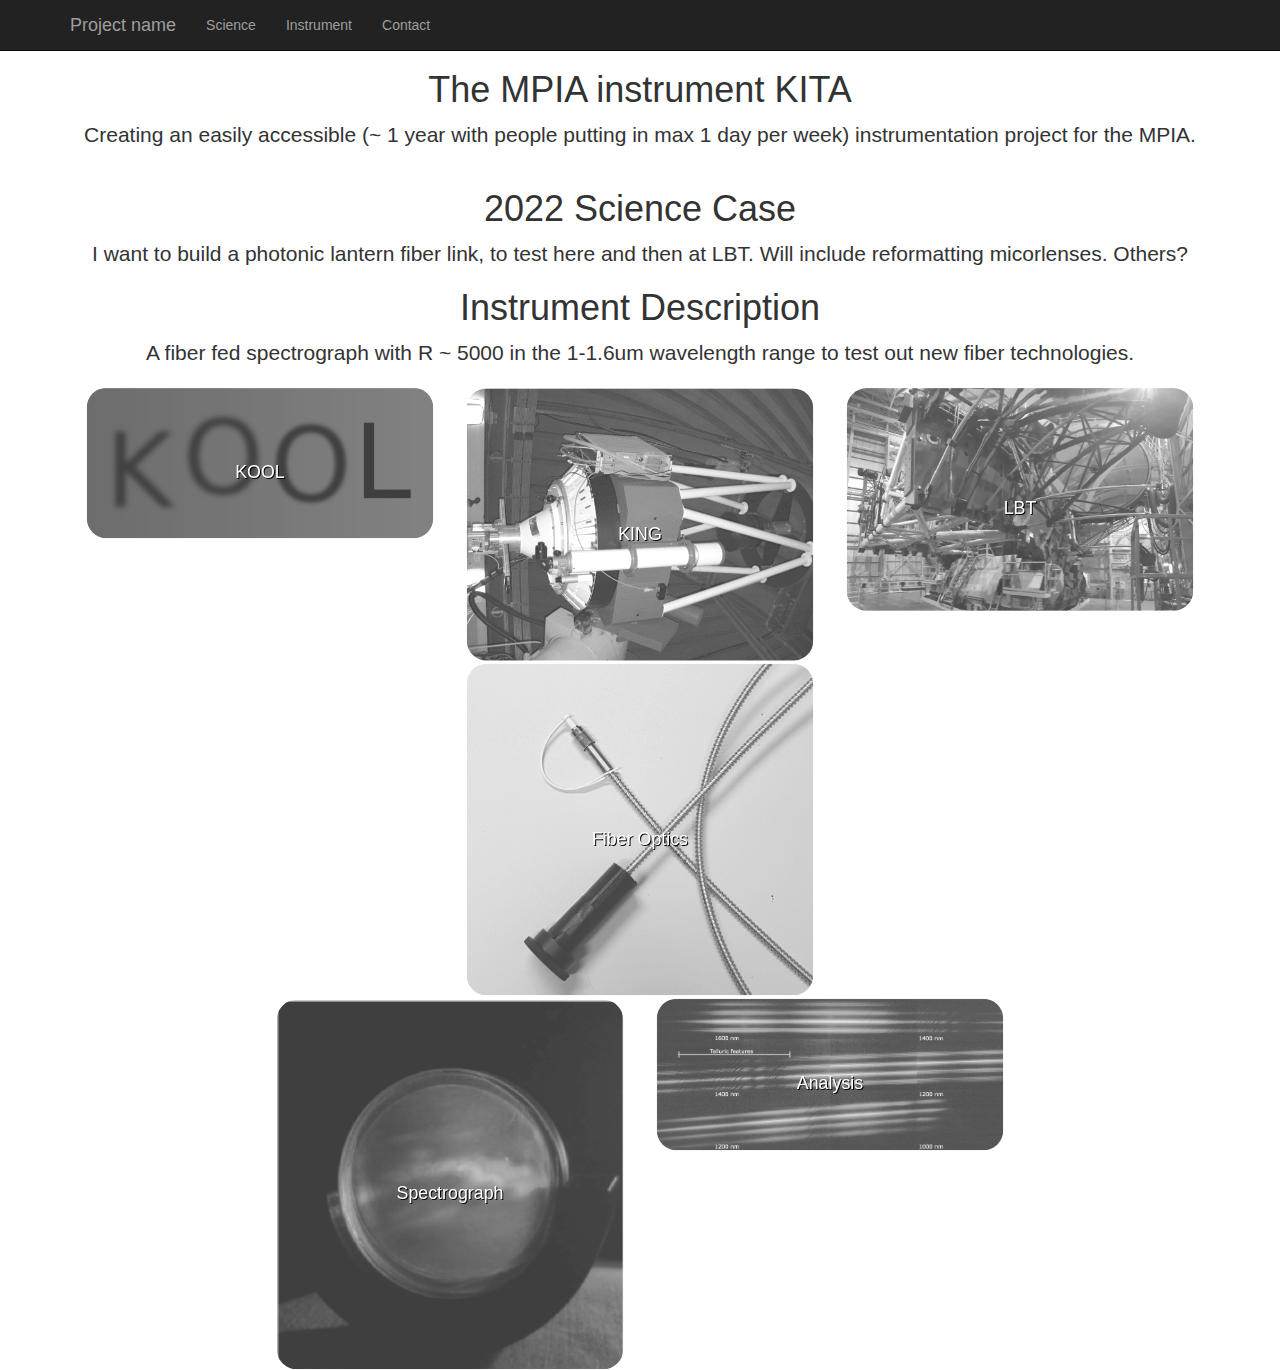
<file: index.html>
<!DOCTYPE html>
<html lang="en"><head>
<meta http-equiv="content-type" content="text/html; charset=UTF-8">
    <meta charset="utf-8">
    <meta http-equiv="X-UA-Compatible" content="IE=edge">
    <meta name="viewport" content="width=device-width, initial-scale=1">
    <!-- The above 3 meta tags *must* come first in the head; any other head content must come *after* these tags -->
    <meta name="description" content="">
    <meta name="author" content="">
    <!--
    <link rel="icon" href="https://getbootstrap.com/docs/3.4/favicon.ico">
    -->
    <link rel="canonical" href="https://getbootstrap.com/docs/3.4/examples/starter-template/">

    <title>2022 Instrument</title>

    <!-- Bootstrap core CSS -->
    <link href="main_files/bootstrap.css" rel="stylesheet">

    <!-- IE10 viewport hack for Surface/desktop Windows 8 bug -->
    <link href="main_files/ie10-viewport-bug-workaround.css" rel="stylesheet">

    <!-- Custom styles for this template -->
    <link href="main_files/starter-template.css" rel="stylesheet">

    <!-- Just for debugging purposes. Don't actually copy these 2 lines! -->
    <!--[if lt IE 9]><script src="../../assets/js/ie8-responsive-file-warning.js"></script><![endif]-->
    <script src="main_files/ie-emulation-modes-warning.js"></script>

    <!-- HTML5 shim and Respond.js for IE8 support of HTML5 elements and media queries -->
    <!--[if lt IE 9]>
      <script src="https://oss.maxcdn.com/html5shiv/3.7.3/html5shiv.min.js"></script>
      <script src="https://oss.maxcdn.com/respond/1.4.2/respond.min.js"></script>
    <![endif]-->

    <link href="index.css" rel="stylesheet">
  </head>

  <body>

    <nav class="navbar navbar-inverse navbar-fixed-top">
      <div class="container">
        <div class="navbar-header">

          <button type="button" class="navbar-toggle collapsed" data-toggle="collapse" data-target="#navbar" aria-expanded="false" aria-controls="navbar">
            <span class="sr-only">Toggle navigation</span>
            <span class="icon-bar"></span>
            <span class="icon-bar"></span>
            <span class="icon-bar"></span>
          </button>

          <a class="navbar-brand" href="#">Project name</a>
        </div>
        <div id="navbar" class="collapse navbar-collapse">
          <ul class="nav navbar-nav">
            <li class=""><a href="#science">Science</a></li>
            <li><a href="#instrument">Instrument</a></li>
            <li><a href="#contact">Contact</a></li>
          </ul>
        </div><!--/.nav-collapse -->
      </div>
    </nav>

    <div class="center-block text-center" id="#">
      <h1>The MPIA instrument KITA </h1>
      <p class="lead">Creating an easily accessible (~ 1 year with people putting in max 1 day per week)
         instrumentation project for the MPIA. </p>
      <div class="container-fluid text-center">
        <div class="row">
          <!-- <a class="mainLink" href="#science">Science</a> -->
          <!-- <a class="mainLink" href="#instrument">Instrument</a> -->
        </div>
      </div>
    </div>


    <div class="center-block text-center" id="science">
      <h1>2022 Science Case</h1>
      <p class="lead">I want to build a photonic lantern fiber link, to test here and then at LBT. Will include reformatting micorlenses. Others?</p>
    </div>

      <div class="center-block text-center" id="instrument">
        <h1>Instrument Description</h1>
        <p class="lead">A fiber fed spectrograph with R ~ 5000 in the 1-1.6um wavelength range to test out new fiber technologies.</p>
      </div>


    <div class="container">
      <div class="container-fluid text-center">
        <div class="row">

          <div class="col-md-4 col-xs-4 test imLink">
            <a href="KOOL.html" class="">
              <img src="./images/KOOL.png" alt="grating" class="image"/>
              <h4 class="imLabel">KOOL</h4>
            </a>
          </div>

          <div class="col-md-4 col-xs-4 test imLink">
            <a href="KING_telescope.html" class="">
              <img src="./images/KING2.png" alt="grating" class="image"/>
              <h4 class="imLabel">KING</h4>
            </a>
          </div>

          <div class="col-md-4 col-xs-4 test imLink">
            <a href="LBT.html" class="">
              <img src="./images/LBT.jpg" alt="grating" class="image"/>
              <h4 class="imLabel">LBT</h4>
            </a>
          </div>
        </div>


        <div class="row">
          <div class="col-md-4 col-xs-4 ">
          </div>

          <div class="col-md-4 col-xs-4 test imLink">
            <a href="fiber.html" class="">
              <img src="./images/3d_fiber.png" alt="grating" class="image"/>
              <h4 class="imLabel">Fiber Optics</h4>
            </a>
          </div>

          <div class="col-md-4 col-xs-4 ">

          </div>
        </div>

        <div class="row">
        <div class="col-md-2 col-xs-2">

        </div>


        <div class="col-md-4 col-xs-4 test imLink">
          <a href="spectrograph.html" class="">
            <img src="./images/mcifu_grating.png" alt="grating" class="image"/>
            <h4 class="imLabel">Spectrograph</h4>
          </a>
        </div>


        <div class="col-md-4 col-xs-4 test imLink">
          <a href="Analysis.html" class="">
            <img src="./images/spectra.png" alt="grating" class="image"/>
            <h4 class="imLabel">Analysis</h4>
          </a>

        </div>

        <div class="col-md-2 col-xs-2">
        </div>

      </div>


    </div><!-- /.container -->


    <!-- Bootstrap core JavaScript
    ================================================== -->
    <!-- Placed at the end of the document so the pages load faster -->
    <script src="main_files/jquery-1.js" integrity="sha384-nvAa0+6Qg9clwYCGGPpDQLVpLNn0fRaROjHqs13t4Ggj3Ez50XnGQqc/r8MhnRDZ" crossorigin="anonymous"></script>
    <script>window.jQuery || document.write('<script src="../../assets/js/vendor/jquery.min.js"><\/script>')</script>
    <script src="main_files/bootstrap.js"></script>
    <!-- IE10 viewport hack for Surface/desktop Windows 8 bug -->
    <script src="main_files/ie10-viewport-bug-workaround.js"></script>


</body></html>
</file>
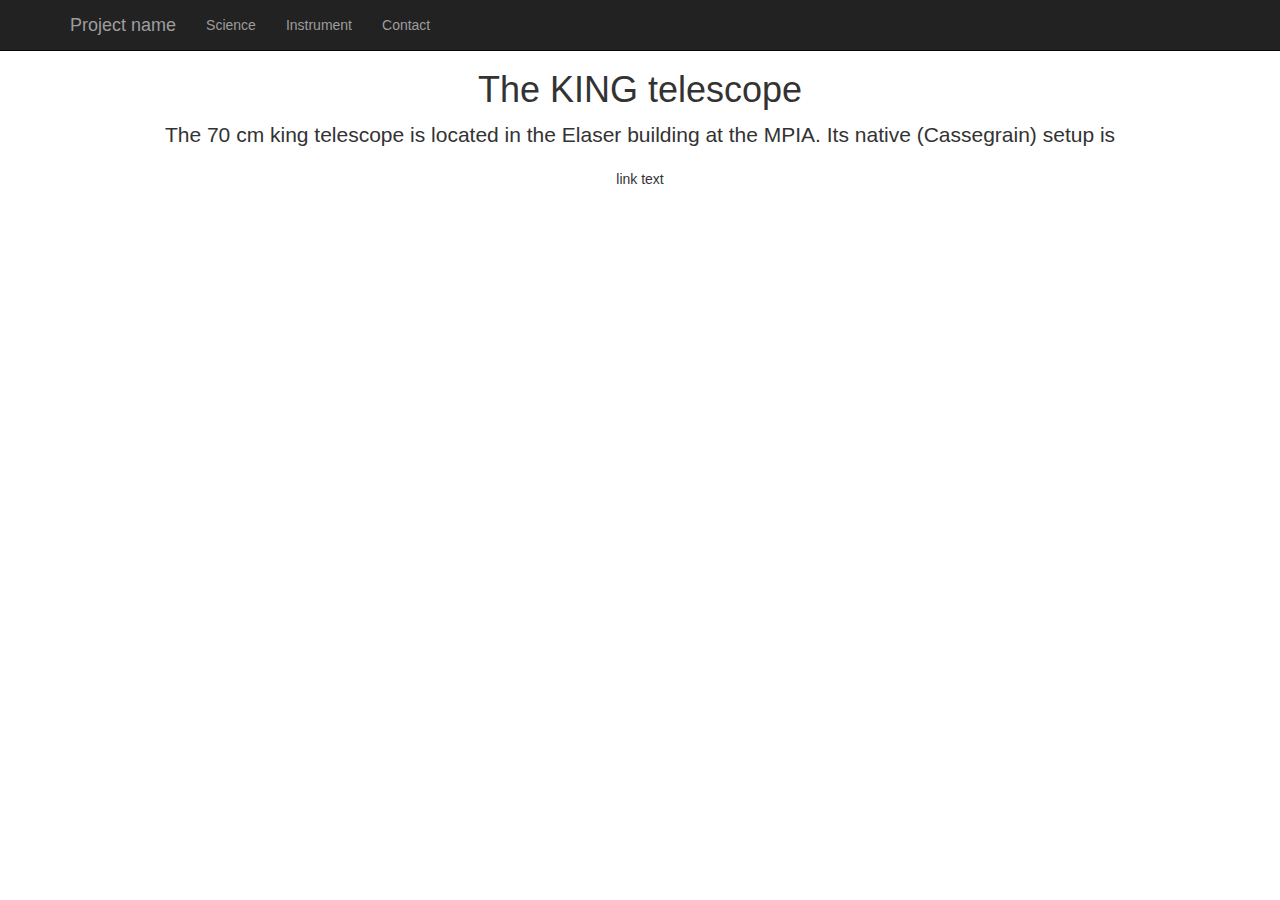
<file: KING.html>
<!DOCTYPE html>
<html lang="en"><head>
<meta http-equiv="content-type" content="text/html; charset=UTF-8">
    <meta charset="utf-8">
    <meta http-equiv="X-UA-Compatible" content="IE=edge">
    <meta name="viewport" content="width=device-width, initial-scale=1">
    <!-- The above 3 meta tags *must* come first in the head; any other head content must come *after* these tags -->
    <meta name="description" content="">
    <meta name="author" content="">
    <!--
    <link rel="icon" href="https://getbootstrap.com/docs/3.4/favicon.ico">
    -->
    <link rel="canonical" href="https://getbootstrap.com/docs/3.4/examples/starter-template/">

    <title>2022 Instrument -- KING telescope</title>

    <!-- Bootstrap core CSS -->
    <link href="main_files/bootstrap.css" rel="stylesheet">

    <!-- IE10 viewport hack for Surface/desktop Windows 8 bug -->
    <link href="main_files/ie10-viewport-bug-workaround.css" rel="stylesheet">

    <!-- Custom styles for this template -->
    <link href="main_files/starter-template.css" rel="stylesheet">

    <!-- Just for debugging purposes. Don't actually copy these 2 lines! -->
    <!--[if lt IE 9]><script src="../../assets/js/ie8-responsive-file-warning.js"></script><![endif]-->
    <script src="main_files/ie-emulation-modes-warning.js"></script>

    <!-- HTML5 shim and Respond.js for IE8 support of HTML5 elements and media queries -->
    <!--[if lt IE 9]>
      <script src="https://oss.maxcdn.com/html5shiv/3.7.3/html5shiv.min.js"></script>
      <script src="https://oss.maxcdn.com/respond/1.4.2/respond.min.js"></script>
    <![endif]-->

    <link href="index.css" rel="stylesheet">
  </head>

    <body>
        <nav class="navbar navbar-inverse navbar-fixed-top">
            <div class="container">
              <div class="navbar-header">

                <button type="button" class="navbar-toggle collapsed" data-toggle="collapse" data-target="#navbar" aria-expanded="false" aria-controls="navbar">
                  <span class="sr-only">Toggle navigation</span>
                  <span class="icon-bar"></span>
                  <span class="icon-bar"></span>
                  <span class="icon-bar"></span>
                </button>

                <a class="navbar-brand" href="index.html">Project name</a>
              </div>
              <div id="navbar" class="collapse navbar-collapse">
                <ul class="nav navbar-nav">
                  <li class=""><a href="index.html#science">Science</a></li>
                  <li><a href="index.html#instrument">Instrument</a></li>
                  <li><a href="index.html#contact">Contact</a></li>
                </ul>
              </div><!--/.nav-collapse -->
            </div>
          </nav>

          <div class="center-block text-center" id="#">
            <h1>The KING telescope </h1>
            <p class="lead">The 70 cm king telescope is located in the Elaser building at the MPIA. Its native (Cassegrain) setup is </p>


            </p>

            <p  Information based on <a href="https://svn.mpia.de/trac/gulli/king/wiki/WikiStart/Documentation">link text</a>  </p>




          </div>

    </body>

</html>
</file>
<file: main_files/starter-template.css>
body {
  padding-top: 50px;
}
.starter-template {
  padding: 40px 15px;
  text-align: center;
}
</file>
<file: index.css>
.test{
    border-radius: 10px;
    background-color: white;
    border-color: black;
    border: black;
    scale: 99%;
}

.mainLink{
    background-color: lightseagreen;
    border-radius: 10px;
    padding:10px;
}

.imLink{
    border-radius: 10px;
    background-color: white;
}

.image{
    border-radius: 20px;
    filter:grayscale();
    opacity: 0.75;
    width: 100%;
}

.imLabel{
    position: absolute;
    top: 50%;
    left: 50%;
    transform: translate(-50%, -50%);

    color:white;
    text-shadow: 1px 1px black;
}

.image:hover{
    filter: none;
    opacity: 1;
    box-shadow: 1px 1px 10px black;
}
</file>
<file: main_files/ie10-viewport-bug-workaround.css>
/*!
 * IE10 viewport hack for Surface/desktop Windows 8 bug
 * Copyright 2014-2019 Twitter, Inc.
 * Licensed under MIT (https://github.com/twbs/bootstrap/blob/master/LICENSE)
 */
@-ms-viewport {
  width: device-width;
}
@-o-viewport {
  width: device-width;
}
@viewport {
  width: device-width;
}
</file>
